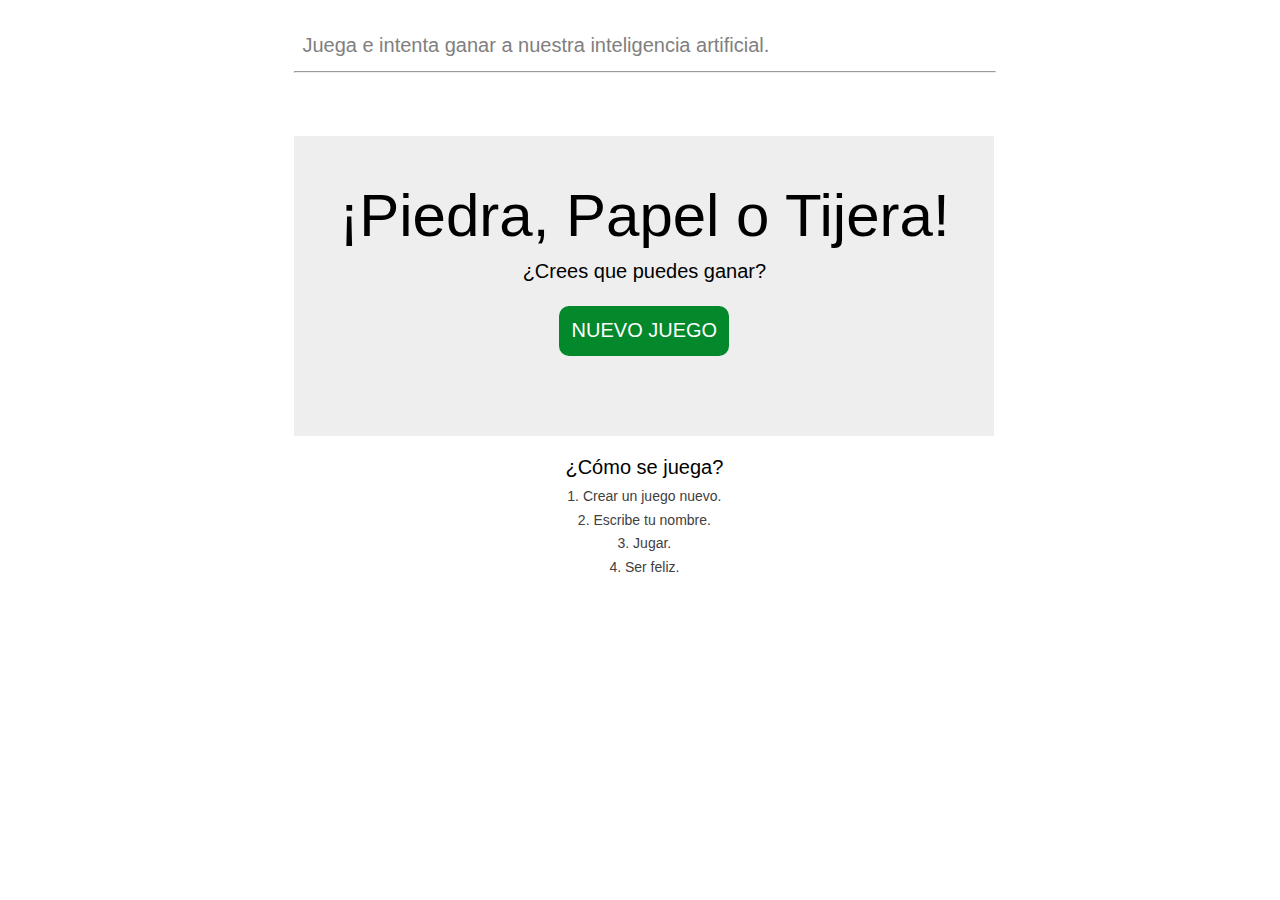
<file: index.html>
<!DOCTYPE html>
<html lang="en">

<head>
    <meta charset="UTF-8">
    <meta http-equiv="X-UA-Compatible" content="IE=edge">
    <meta name="viewport" content="width=device-width, initial-scale=1.0">
    <title>Piedra, Papel o Tijera ¡A JUGAR!</title>
    <link rel="stylesheet" href="css/estilos.css">
    <script src="css/main.js"></script>
</head>

<body>
    <header>
        <h3 class="header-h3">Juega e intenta ganar a nuestra inteligencia artificial.</h3>
        <hr>
    </header>
    <section class="section1">
        <div class="section1-div">
            <h1 class="section1-h1">¡Piedra, Papel o Tijera!</h1>
            <h2 class="section1-h2">¿Crees que puedes ganar?</h2>
            <input class="section1-input" type="button" value="NUEVO JUEGO" onclick="location.href='nombre.html'">
        </div>
        <div class="section1-div2">
            <h3 class="section1-h3">¿Cómo se juega?</h3>
            <h4 class="section1-h4">1. Crear un juego nuevo.</h4>
            <h4 class="section1-h4">2. Escribe tu nombre.</h4>
            <h4 class="section1-h4">3. Jugar.</h4>
            <h4 class="section1-h4">4. Ser feliz.</h4>
        </div>
    </section>
</body>

</html>
</file>
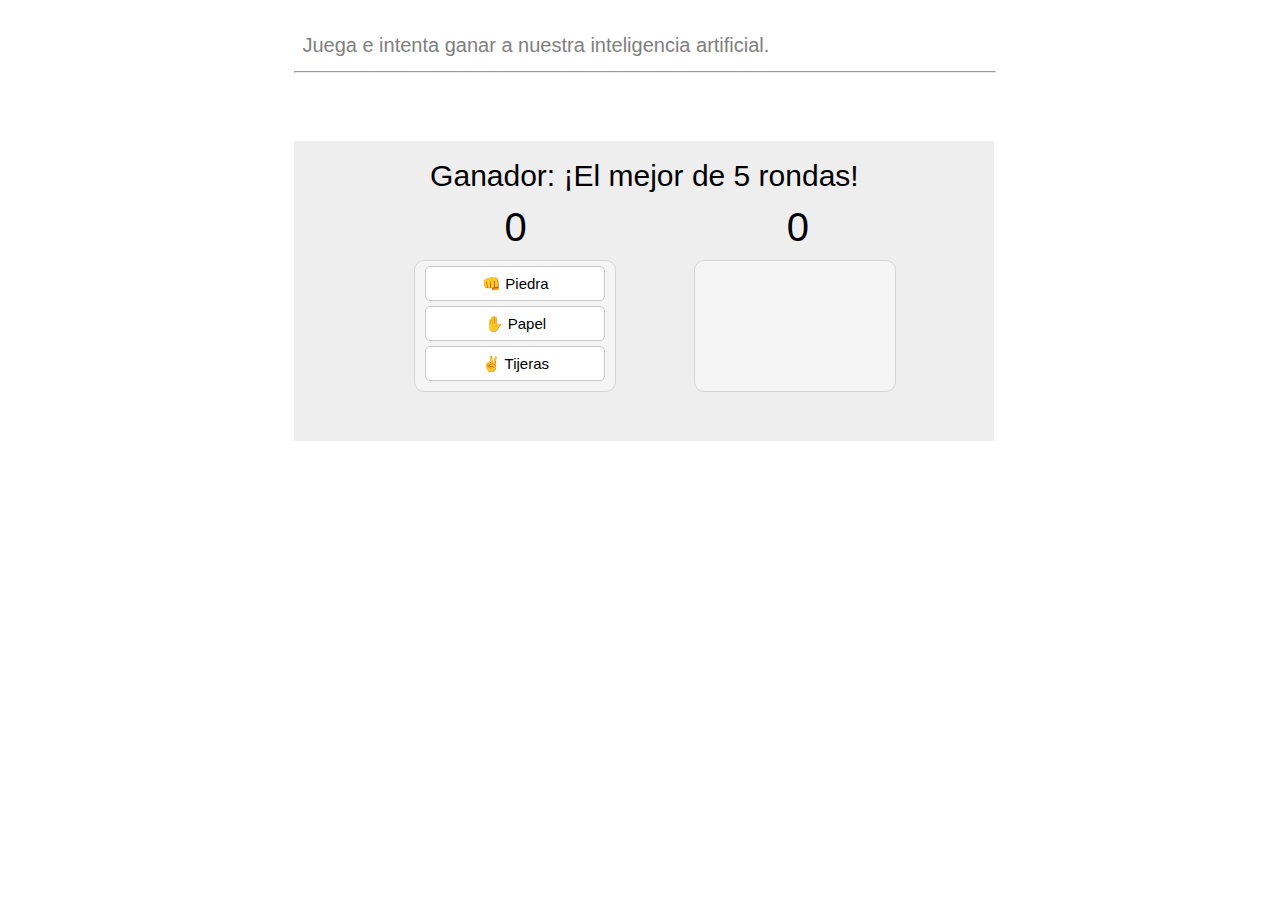
<file: juego.html>
<!DOCTYPE html>
<html lang="en">

<head>
    <meta charset="UTF-8">
    <meta http-equiv="X-UA-Compatible" content="IE=edge">
    <meta name="viewport" content="width=device-width, initial-scale=1.0">
    <title>Piedra, Papel o Tijera ¡A JUGAR!</title>
    <link rel="stylesheet" href="css/estilos.css">
    <script src="css/main.js"></script>
</head>

<body>
    <header>
        <h3 class="header-h3">Juega e intenta ganar a nuestra inteligencia artificial.</h3>
        <hr>
    </header>
    <section class="section1">
        <div id="section1-div-nombre">
            <h1 class="section1-h1-juego">Ganador: ¡El mejor de 5 rondas! </h1>
            <p id="saludo"></p>
            <div id="resultado">
                <div id="resultado-ganador">0</div>
                <div id="resultado-perdedor">0</div>
            </div>
            <div class="div-juego">
                <input class="input-1" id="piedra" type="button" value="👊 Piedra" onclick="clicar()">
                <input class="input-2" id="papel" type="button" value="✋ Papel" onclick="clicar2()">
                <input class="input-3" id="tijera" type="button" value="✌ Tijeras" onclick="clicar3()">
            </div>
            <div class="juego-2">
                <div id="jugar"></div>
            </div>
            <p id="result"></p>
            <p id="result-acabar"></p>

        </div>

    </section>
</body>

</html>
</file>
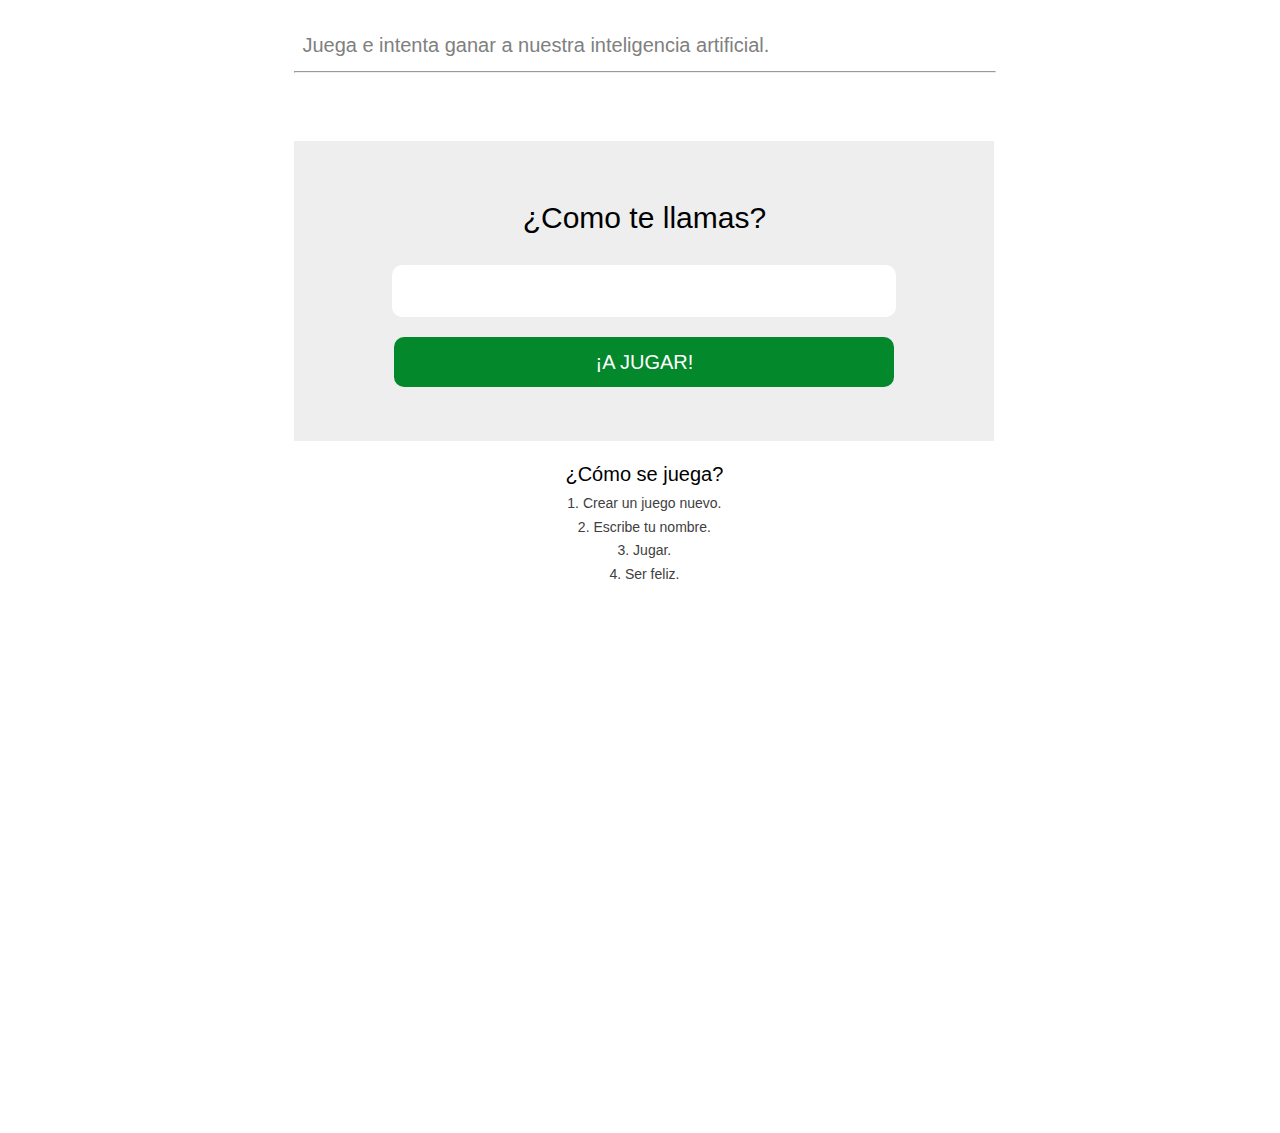
<file: nombre.html>
<!DOCTYPE html>
<html lang="en">

<head>
    <meta charset="UTF-8">
    <meta http-equiv="X-UA-Compatible" content="IE=edge">
    <meta name="viewport" content="width=device-width, initial-scale=1.0">
    <title>Piedra, Papel o Tijera ¡A JUGAR!</title>
    <link rel="stylesheet" href="css/estilos.css">
    <script src="css/main.js"></script>
</head>

<body>
    <header>
        <h3 class="header-h3">Juega e intenta ganar a nuestra inteligencia artificial.</h3>
        <hr>
    </header>
    <section class="section1">
        <div id="section1-div-nombre">
            <h1 class="section1-h1-nombre">¿Como te llamas?</h1>
            <input id="section1-input-nombre" type="text">
            <input class="section1-input-nombre2" type="button" value="¡A JUGAR!" onclick="clicar4()">
        </div>
        <div id="section1-div-nombre-copia">
            <p id="bienvenido"></p>
        </div>
        <p id="numero">3</p>

        <div class="section1-div2-nombre">
            <h3 class="section1-h3">¿Cómo se juega?</h3>
            <h4 class="section1-h4">1. Crear un juego nuevo.</h4>
            <h4 class="section1-h4">2. Escribe tu nombre.</h4>
            <h4 class="section1-h4">3. Jugar.</h4>
            <h4 class="section1-h4">4. Ser feliz.</h4>
        </div>
    </section>
</body>

</html>
</file>
<file: css/estilos.css>
body {
        font-family: "Helvetica Neue", Helvetica, Arial, sans-serif;
        overflow-x: hidden;
        overflow-y: hidden;
    }
    
    header {
        position: absolute;
        width: 100%;
        height: 200px;
    }
    
    .header-h3 {
        font-size: 20px;
        color: grey;
        font-weight: 100;
        position: relative;
        top: 3%;
        left: 23%
    }
    
    hr {
        width: 700px;
        height: 0.001%;
        background-color: rgb(204, 204, 204);
        position: relative;
        left: -3px;
    }
    
    .section1 {
        position: absolute;
        top: 14%;
        left: 23%;
    }
    
    .section1-div {
        background-color: rgb(238, 238, 238);
        width: 700px;
        height: 300px;
        position: relative;
        top: -30px;
        text-align: center;
    }
    
    .section1-h1 {
        font-size: 60px;
        font-weight: 100;
        position: relative;
        top: 15%;
    }
    
    .section1-h2 {
        font-size: 20px;
        font-weight: 100;
        position: relative;
        top: 5%;
    }
    
    .section1-input {
        width: 170px;
        height: 50px;
        border: none;
        outline: none;
        cursor: pointer;
        color: rgb(255, 255, 255);
        background-color: rgb(3, 136, 43);
        position: relative;
        top: 7%;
        border-radius: 10px;
        font-size: 20px;
    }
    
    .section1-input:hover {
        background-color: rgb(3, 202, 63);
    }
    
    .section1-div2 {
        text-align: center;
    }
    
    .section1-h3 {
        font-size: 20px;
        font-weight: 100;
        position: relative;
        top: -30px;
    }
    
    .section1-h4 {
        font-size: 14px;
        font-weight: 100;
        line-height: 5px;
        position: relative;
        top: -35px;
        color: rgb(65, 64, 64);
    }
    /* Estilos para nombre.html*/
    
    #section1-input-nombre {
        width: 500px;
        height: 50px;
        border: none;
        outline: none;
        cursor: pointer;
        color: rgb(0, 0, 0);
        position: relative;
        top: 70px;
        left: 0%;
        border-radius: 10px;
        font-size: 20px;
        text-align: center;
        z-index: 5;
    }
    
    .section1-h1-nombre {
        font-size: 30px;
        font-weight: 100;
        position: relative;
        top: 20%;
        z-index: 5;
    }
    
    #section1-div-nombre {
        background-color: rgb(238, 238, 238);
        width: 700px;
        height: 300px;
        position: relative;
        top: -5px;
        text-align: center;
        z-index: 5;
    }
    
    .section1-input-nombre2 {
        width: 500px;
        height: 50px;
        border: none;
        outline: none;
        cursor: pointer;
        color: rgb(255, 255, 255);
        background-color: rgb(3, 136, 43);
        position: relative;
        top: 30%;
        border-radius: 10px;
        font-size: 20px;
        z-index: 5;
    }
    
    .section1-input-nombre2:hover {
        background-color: rgb(3, 202, 63);
    }
    
    .section1-div2-nombre {
        text-align: center;
        position: relative;
        top: -502px;
        z-index: 5;
    }
    
    #section1-div-nombre-copia {
        position: relative;
        top: -305px;
        width: 700px;
        height: 300px;
        z-index: 0;
        display: flex;
        justify-content: center;
        background-color: rgb(238, 238, 238);
    }
    
    #bienvenido {
        z-index: 0;
        position: relative;
        top: 30px;
        left: 30px;
        font-size: 100px;
        display: inline;
        -webkit-transform: rotate(-10deg);
        color: rgb(0, 0, 0);
        margin: 0 auto;
        text-align: center;
        font-weight: 700;
        font: italic bold 100px Georgia, Serif;
        text-shadow: -4px 3px 0 #bdbdbd, -14px 7px 0 #ffffff;
    }
    
    #numero {
        z-index: 0;
        position: relative;
        top: -550px;
        left: 500px;
        font-size: 100px;
        display: inline;
        -webkit-transform: rotate(-10deg);
        color: rgb(0, 0, 0);
        margin: 0 auto;
        text-align: center;
        font-weight: 700;
        font: italic bold 200px Georgia, Serif;
        text-shadow: -4px 3px 0 #a8a8a8, -14px 7px 0 #ffffff;
        width: 0px;
        height: 0px;
        margin-left: 0px;
        margin-right: 0px;
    }
    /* Estilos de juego*/
    
    .div-juego {
        display: flex;
        flex-direction: column;
        justify-content: center;
        align-items: center;
        position: relative;
        top: 20px;
        left: 120px;
        height: 130px;
        width: 200px;
        background-color: rgb(245, 245, 245);
        border: 1px solid rgb(212, 212, 212);
        border-radius: 10px;
    }
    
    .div-juego-2 {
        display: flex;
        flex-direction: column;
        justify-content: center;
        align-items: center;
        position: relative;
        top: 20px;
        left: 120px;
        height: 130px;
        width: 200px;
        background-color: rgb(245, 245, 245);
        border: 1px solid rgb(212, 212, 212);
        border-radius: 10px;
    }
    
    .juego-2 {
        display: flex;
        justify-content: center;
        align-items: center;
        position: relative;
        top: -112px;
        left: 400px;
        height: 130px;
        width: 200px;
        background-color: rgb(245, 245, 245);
        border: 1px solid rgb(212, 212, 212);
        border-radius: 10px;
    }
    
    .input-1 {
        position: relative;
        width: 180px;
        height: 35px;
        background-color: rgb(255, 255, 255);
        outline: none;
        border: 1px solid rgb(201, 201, 201);
        cursor: pointer;
        border-radius: 5px;
        font-size: 15px;
        font-weight: 100;
        margin-bottom: 5px;
    }
    
    .input-1:hover {
        background-color: rgb(238, 238, 238);
    }
    
    .input-2 {
        position: relative;
        width: 180px;
        height: 35px;
        background-color: rgb(255, 255, 255);
        outline: none;
        border: 1px solid rgb(201, 201, 201);
        cursor: pointer;
        border-radius: 5px;
        font-size: 15px;
        font-weight: 100;
        margin-bottom: 5px;
    }
    
    .input-2:hover {
        background-color: rgb(238, 238, 238);
    }
    
    .input-3 {
        position: relative;
        width: 180px;
        height: 35px;
        background-color: rgb(255, 255, 255);
        outline: none;
        border: 1px solid rgb(201, 201, 201);
        cursor: pointer;
        border-radius: 5px;
        font-size: 15px;
        font-weight: 100;
        margin-bottom: 5px;
    }
    
    .input-3:hover {
        background-color: rgb(238, 238, 238);
    }
    
    .section1-h1-juego {
        font-size: 30px;
        font-weight: 100;
        position: relative;
        top: 6%;
        left: -0px;
    }
    
    #resultado {
        position: relative;
        top: 10px;
        left: 210px;
        display: flex;
        flex-direction: row;
        font-size: 40px;
    }
    
    #resultado-perdedor {
        position: relative;
        left: 260px;
    }
    
    #saludo {
        position: relative;
        top: -42px;
        left: 63px;
        font-size: 30px;
        margin: 0px;
    }
    
    #result {
        position: relative;
        top: -115px;
        left: 0px;
    }
    
    #result-acabar {
        z-index: 0;
        position: relative;
        top: -100px;
        left: 0px;
        font-size: 100px;
        display: inline;
        -webkit-transform: rotate(-10deg);
        color: rgb(0, 0, 0);
        margin: 0 auto;
        text-align: center;
        font-weight: 700;
        font: italic bold 100px Georgia, Serif;
        text-shadow: -4px 3px 0 #a8a8a8, -14px 7px 0 #ffffff;
        width: 0px;
        height: 0px;
        margin-left: 0px;
        margin-right: 0px;
    }
</file>
